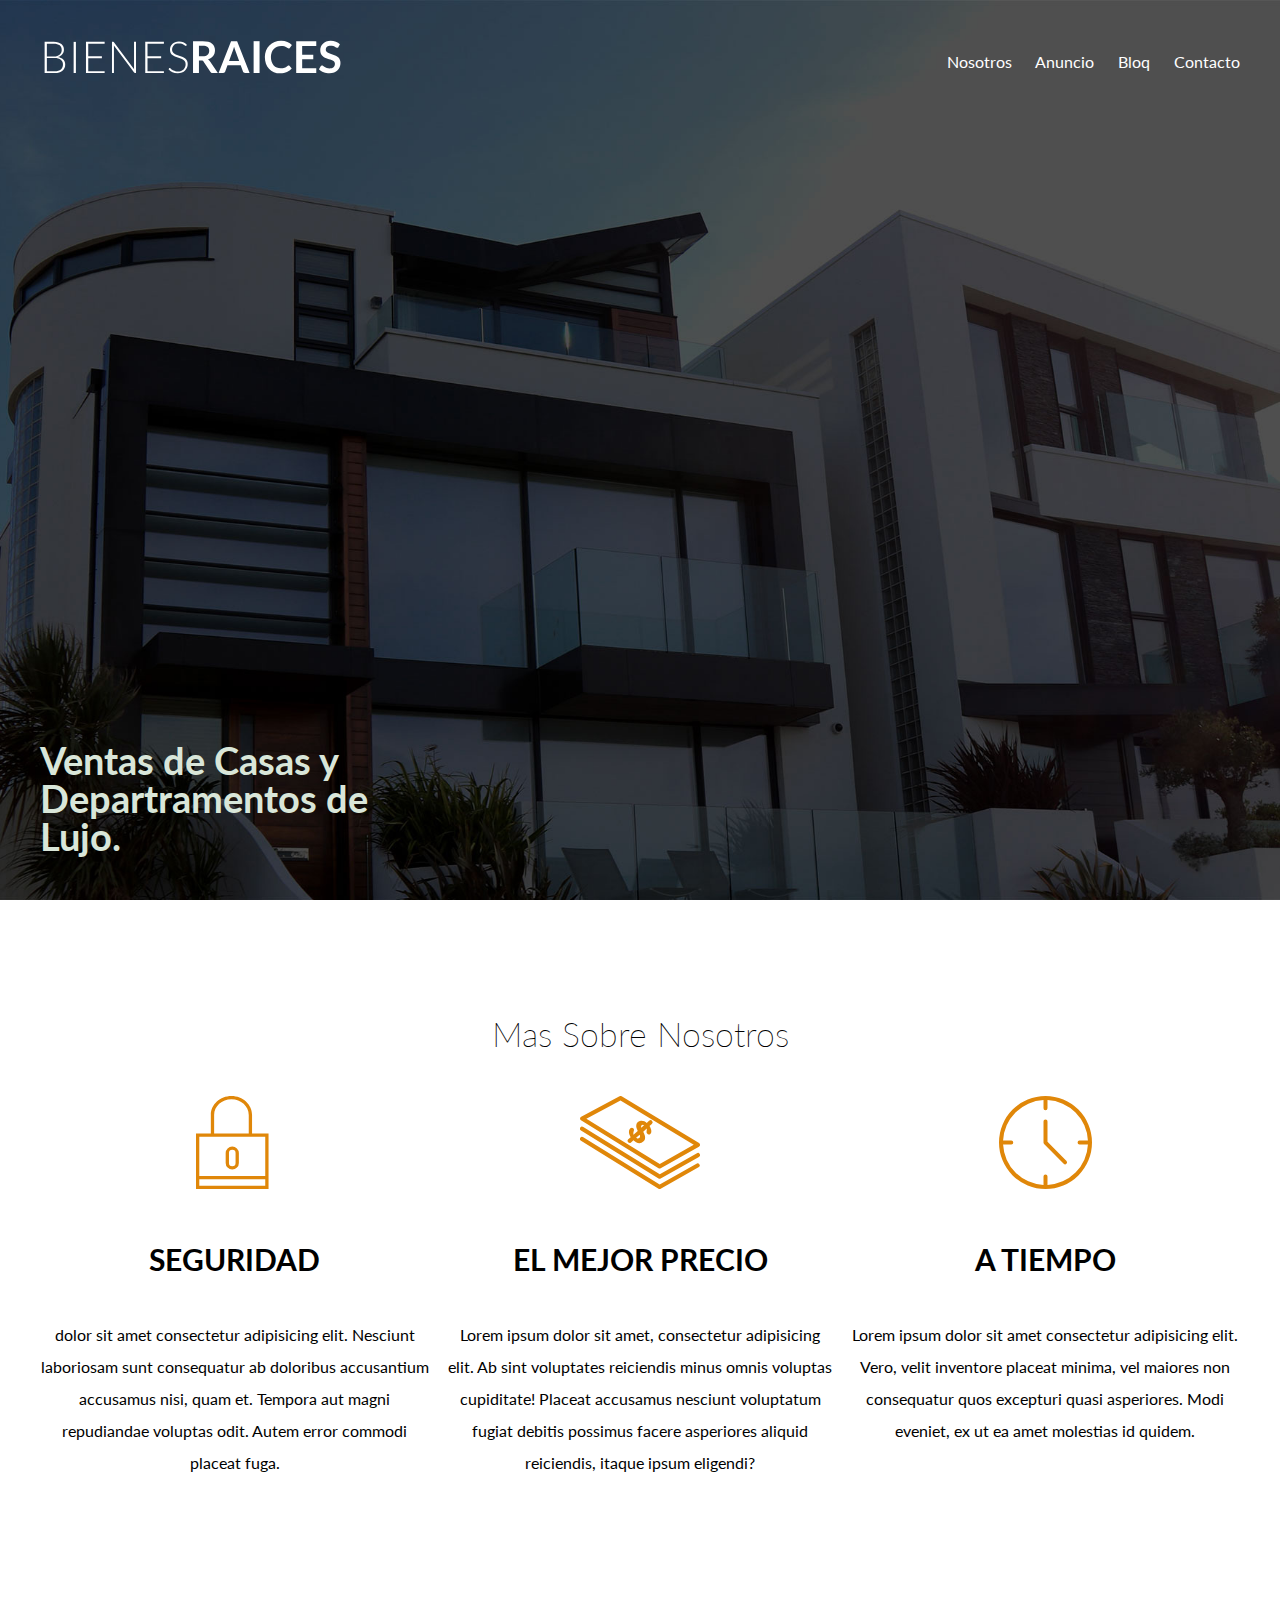
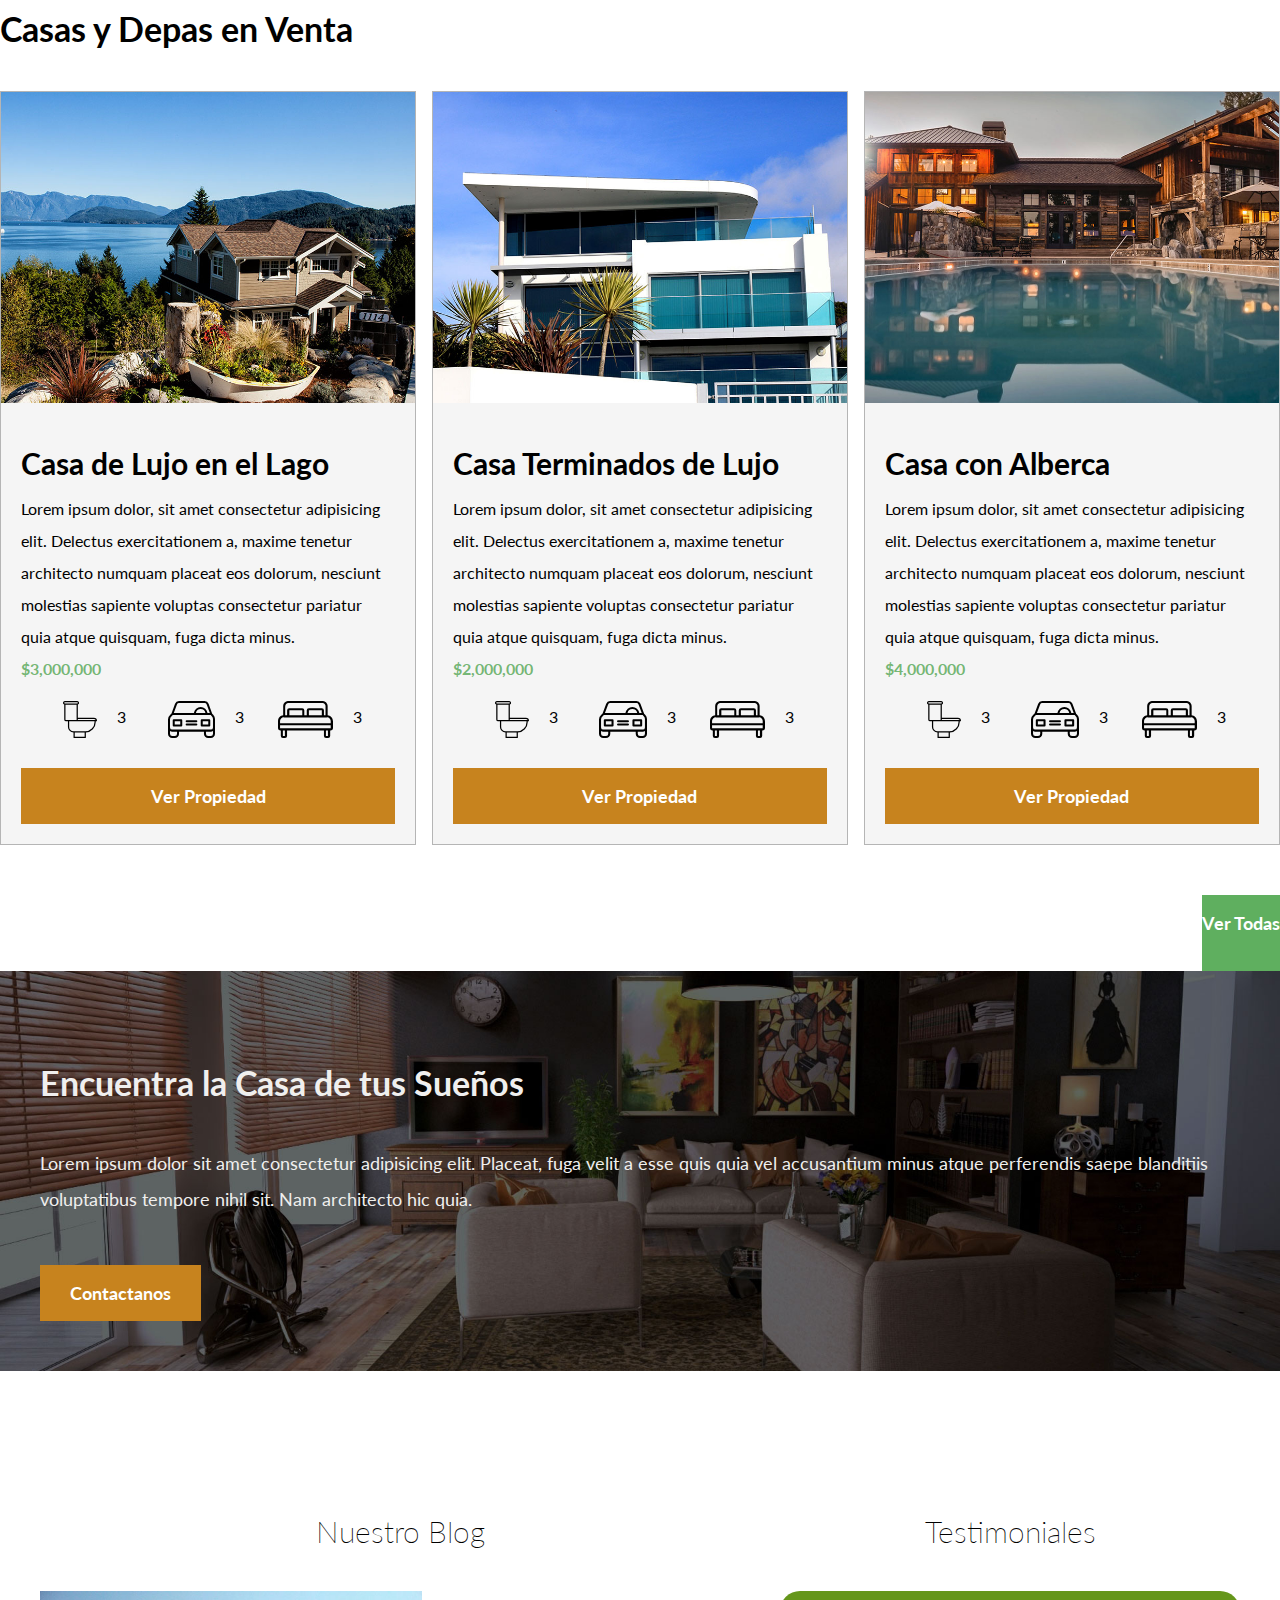
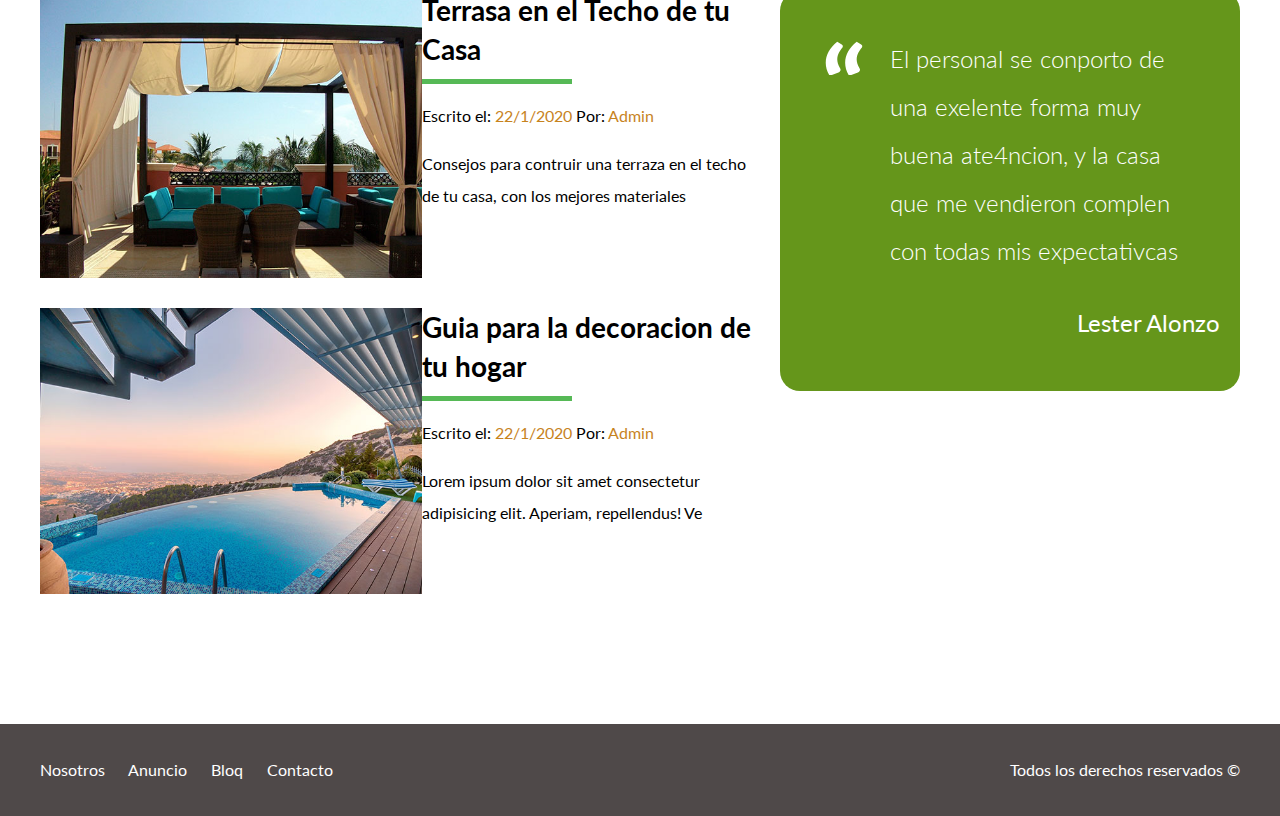
<file: index.html>
<!DOCTYPE html>
<html lang="en">
<head>
    <meta charset="UTF-8">
    <meta name="viewport" content="width=device-width, initial-scale=1.0">
    <meta http-equiv="X-UA-Compatible" content="ie=edge">
    <title>Bienes Raices</title>
    <link href="https://fonts.googleapis.com/css?family=Lato:300,400,700,900&display=swap" rel="stylesheet"> 
    <link rel="stylesheet" href="css/normalize.css">
    <link rel="stylesheet" href="css/style.css">
</head>
<body>
    <header class="site-header inicio" >
        <div class="contenedor contenido-header">
            <div class="barra">
                <a href="index.html">
                <img src="img/logo.svg" alt="Error logotipo"> </a>
                <nav class="navegacion">
                    <a target="_blank" href="nosotros.html">Nosotros</a>
                    <a href="anuncio.html">Anuncio</a>
                    <a href="bloq.html">Bloq</a>
                    <a href="contacto.html">Contacto</a>
                </nav>
         </div>
            
            <h1>Ventas de Casas y Departramentos de Lujo.</h1>
        </div> 
    </header>

    <section class="contenedor seccion">
     <h2 class="fw-300 centrar-texto ">Mas Sobre Nosotros</h2>

        <div class="iconos-nosotros">
            <div class="icono">
                <img src="img/icono1.svg" alt="ErrosIcon">
                <h3>Seguridad</h3>
                <p>dolor sit amet consectetur adipisicing elit. Nesciunt laboriosam sunt consequatur ab doloribus accusantium accusamus nisi, quam et. Tempora aut magni repudiandae voluptas odit. Autem error commodi placeat fuga.</p>
            </div>

            <div class="icono">
                <img src="img/icono2.svg"  alt="ErrosIcon">
                <h3>El Mejor Precio</h3>
                <p>Lorem ipsum dolor sit amet, consectetur adipisicing elit. Ab sint voluptates reiciendis minus omnis voluptas cupiditate! Placeat accusamus nesciunt voluptatum fugiat debitis possimus facere asperiores aliquid reiciendis, itaque ipsum eligendi?</p>
            </div>


            <div class="icono">
                <img src="img/icono3.svg" alt="ErrosIcon">
                <h3 class="encabezado">A Tiempo</h3>
                <p>Lorem ipsum dolor sit amet consectetur adipisicing elit. Vero, velit inventore placeat minima, vel maiores non consequatur quos excepturi quasi asperiores. Modi eveniet, ex ut ea amet molestias id quidem.</p>
            </div>
        </div>  
    </section>

    <main>
        <h2>Casas y Depas en Venta</h2>

         <div class="contenedor-anuncios2">
               <div class="anuncio">
                
                <img src="img/anuncio1.jpg" alt="X">
                <div class="contenido-anuncio">
                  <h3>Casa de Lujo en el Lago</h3>
                  <p>Lorem ipsum dolor, sit amet consectetur adipisicing elit. Delectus exercitationem a, maxime tenetur architecto
                    numquam placeat eos dolorum, nesciunt molestias sapiente voluptas consectetur pariatur quia atque quisquam, fuga
                    dicta minus.</p>
                  <p class="precio">$3,000,000</p>
                        <ul class="icono-caracte">
                            <li><img src="img/icono_wc.svg" alt="wc icon">
                            <p>3</p>
                            </li>

                            <li><img src="img/icono_estacionamiento.svg" alt="car icon">
                                <p>3</p>
                            </li>
                            <li><img src="img/icono_dormitorio.svg" alt="bed icom">
                             <p>3</p>
                            </li>


                        </ul>


                  <a href="anuncio.html" class="boton boton-amarillo d-block">Ver Propiedad</a>
                </div>
                </div>
            
               
                <div class="anuncio">
                    <img src="img/anuncio2.jpg" alt="X">
                    <div class="contenido-anuncio">
                        <h3>Casa Terminados de Lujo</h3>
                        <p>Lorem ipsum dolor, sit amet consectetur adipisicing elit. Delectus exercitationem a, maxime tenetur architecto
                            numquam placeat eos dolorum, nesciunt molestias sapiente voluptas consectetur pariatur quia atque quisquam, fuga
                            dicta minus.</p>
                    
                        <p class="precio">$2,000,000</p>
                        <ul class="icono-caracte">
                                <li><img src="img/icono_wc.svg" alt="wc icon">
                                <p>3</p>
                                </li>
    
                                <li><img src="img/icono_estacionamiento.svg" alt="car icon">
                                    <p>3</p>
                                </li>
                                <li><img src="img/icono_dormitorio.svg" alt="bed icom">
                                 <p>3</p>
                                </li>
    
    
                            </ul>
    

                        <a href="anuncio.html" class="boton boton-amarillo d-block">Ver Propiedad</a>
                    </div>
                  </div>
                
                <div class="anuncio">
                    <img src="img/anuncio3.jpg" alt="">
                    <div class="contenido-anuncio">
                        <h3>Casa con Alberca</h3>
                        <p>Lorem ipsum dolor, sit amet consectetur adipisicing elit. Delectus exercitationem a, maxime tenetur
                            architecto numquam placeat eos dolorum, nesciunt molestias sapiente voluptas consectetur pariatur quia atque
                            quisquam, fuga dicta minus.</p>
                
                        <p class="precio">$4,000,000</p>
                        <ul class="icono-caracte">
                                <li><img src="img/icono_wc.svg" alt="wc icon">
                                <p>3</p>
                                </li>
    
                                <li><img src="img/icono_estacionamiento.svg" alt="car icon">
                                    <p>3</p>
                                </li>
                                <li><img src="img/icono_dormitorio.svg" alt="bed icom">
                                 <p>3</p>
                                </li>
    
    
                            </ul>
    

                        <a href="anuncio.html" class="boton boton-amarillo d-block">Ver Propiedad</a>
                    </div>
                </div>
                
               
                
         </div> 

                <div class="ver-todas">        
                  <a href="anuncio.html" class="boton boton-verde ">Ver Todas</a>
                </div>   


    </main>


    <section class="imagen-contacto">
        <div class="contenedor contenido-contacto">
            <h2>Encuentra la Casa de tus Sueños</h2>
            <p>Lorem ipsum dolor sit amet consectetur adipisicing elit. Placeat, fuga velit a esse quis quia vel accusantium
                minus atque perferendis saepe blanditiis voluptatibus tempore nihil sit. Nam architecto hic quia.</p>
            <a href="contacto.html" class="boton boton-amarillo">Contactanos</a>
        </div>
        </section>


          <div class="seccion-inferior contenedor seccion">
            <section class="blog">
                <h3 class="centrar-texto fw-300">Nuestro Blog</h3>
                <article class="entrada-blog">
                    <div class="imagen">
                        <img src="img/blog1.jpg" alt="X">
                    </div>
                    <div class="texto-entrada">
                        <a href="entrada.html">
                            <h4>Terrasa en el Techo de tu Casa</h4>
                        </a>
                        <p>Escrito el: <span> 22/1/2020 </span> Por: <span> Admin</span></p>
                        <p>Consejos para contruir una terraza en el techo de tu casa, con los mejores materiales</p>
                    </div>
                </article>

                <article class="entrada-blog">
                    <div class="imagen">
                        <img src="img/blog2.jpg" alt="x">
                    </div>
                    <div class="texto-entrada">
                        <a href="entrada.html">
                            <h4>Guia para la decoracion de tu hogar</h4>
                        </a>
                        <p>Escrito el: <span> 22/1/2020 </span> Por: <span> Admin</span></p>
                        <p>Lorem ipsum dolor sit amet consectetur adipisicing elit. Aperiam, repellendus! Ve</p>
                    </div>
                </article>
            </section>


            <section class="testimonio">
            <h3 class="centrar-texto fw-300">Testimoniales</h3>
            <div class="testimonial">
                <blockquote>
                        El personal se conporto de una exelente forma muy buena ate4ncion, y la casa que me vendieron complen con todas mis expectativcas
                    </blockquote>
                    <p>Lester Alonzo</p>
                </div>
            </section>
        </div>

    <footer class="site-footer seccion">
        <div class="contenedor contenedor-footer">
            <nav class="navegacion">
                <a  href="nosotros.html">Nosotros</a>
                <a href="anuncio.html">Anuncio</a>
                <a href="bloq.html">Bloq</a>
                <a href="contacto.html">Contacto</a>
            </nav>
            <p class="copitt">Todos los derechos reservados &copy;   </p>
        </div>
    </footer>









</body>
</html>
</file>
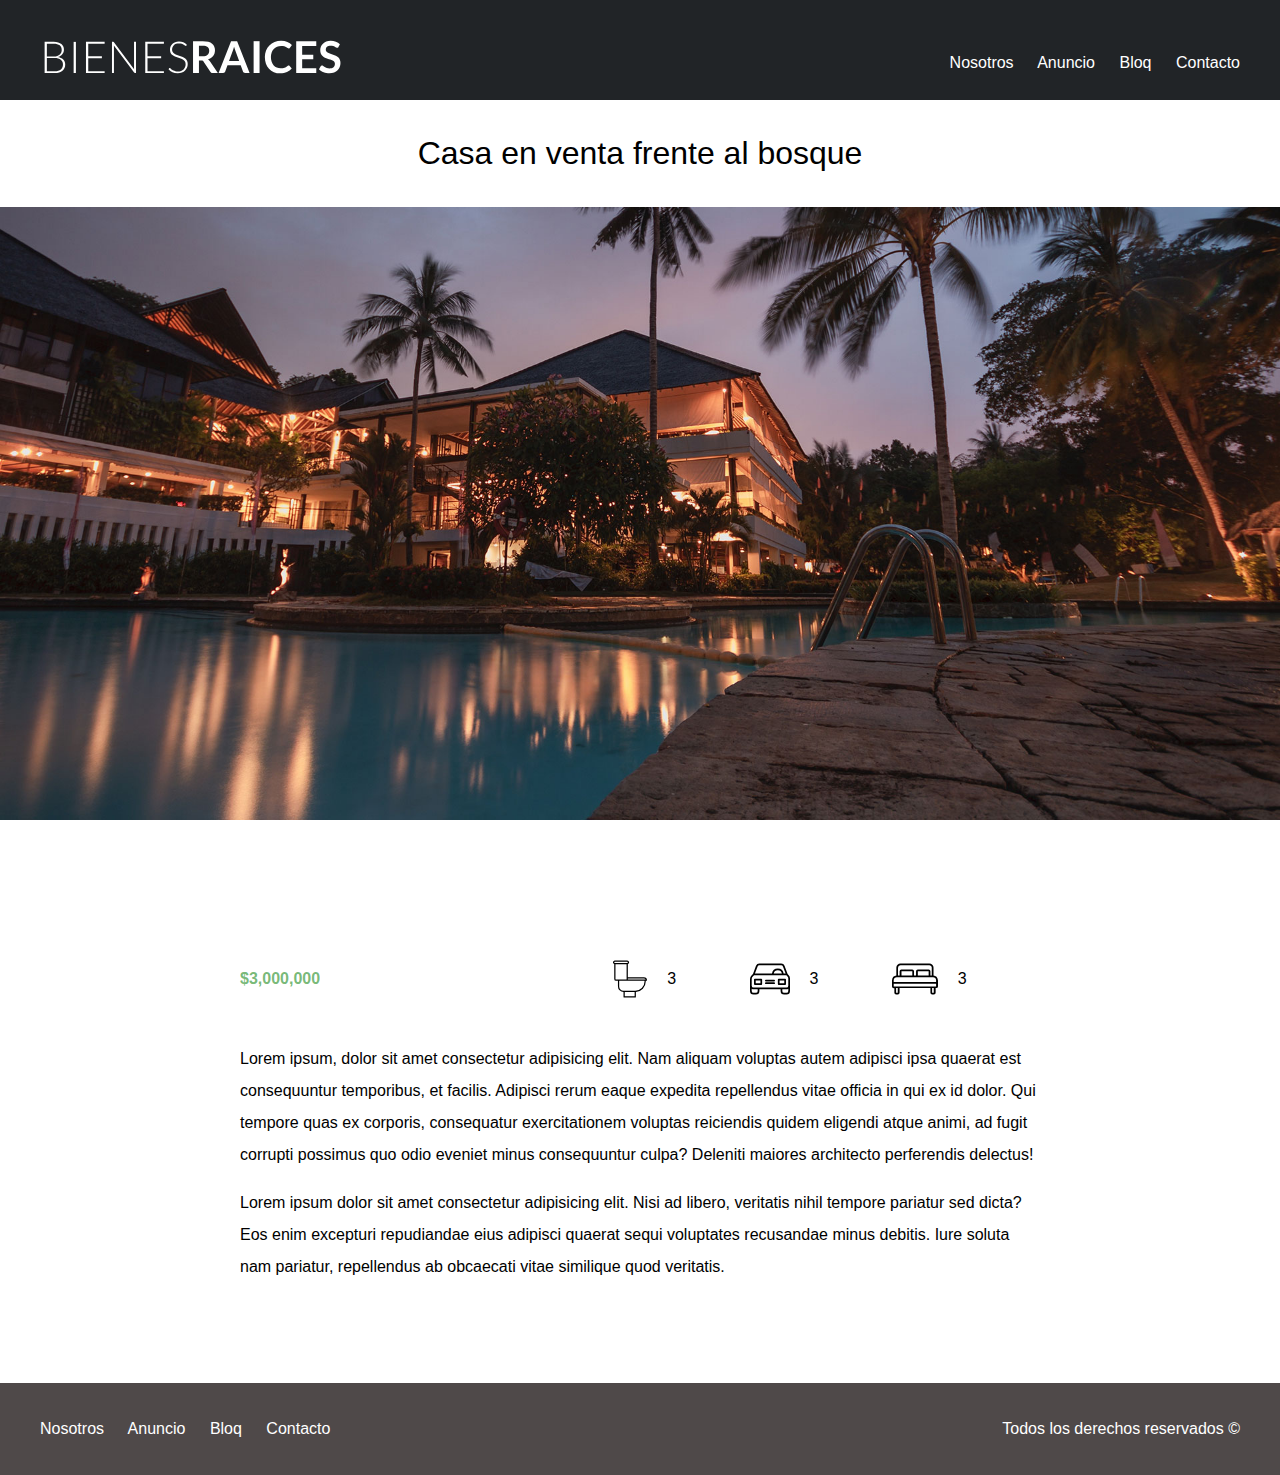
<file: anunci2.html>
<!DOCTYPE html>
<html lang="en">
<head>
    <meta charset="UTF-8">
    <meta name="viewport" content="width=device-width, initial-scale=1.0">
    <meta http-equiv="X-UA-Compatible" content="ie=edge">
    <title>Nosotros</title>
    <link rel="stylesheet" href="css/style.css">
    <link rel="stylesheet" href="css/normalize.css">
</head>
<body>

    
    <header class="site-header " >
            <div class="contenedor contenido-header">
                <div class="barra">
                    <a href="index.html">
                    <img src="img/logo.svg" alt="Error logotipo"> </a>
                    <nav class="navegacion">
                        <a target="_blank" href="nosotros.html">Nosotros</a>
                        <a href="anuncio.html">Anuncio</a>
                        <a href="bloq.html">Bloq</a>
                        <a href="contacto.html">Contacto</a>
                    </nav>
             </div>
                
            
            </div> 
        </header>
       <h1 class="fw-300 centrar-texto">Casa en venta frente al bosque</h1>
       <img src="img/destacada.jpg" alt="dd">
       <main class="contenedor seccion contenido-centrado">
        <div class="resumen-propiedad">
            <p class="precio">$3,000,000</p>
                <ul class="icono-caracte">
                    <li><img src="img/icono_wc.svg" alt="wc icon">
                        <p>3</p>
                    </li>

                    <li><img src="img/icono_estacionamiento.svg" alt="car icon">
                        <p>3</p>
                    </li>
                    <li><img src="img/icono_dormitorio.svg" alt="bed icom">
                        <p>3</p>
                    </li>


                </ul>

        </div>
        <p>Lorem ipsum, dolor sit amet consectetur adipisicing elit. Nam aliquam voluptas autem adipisci ipsa quaerat est consequuntur temporibus, et facilis. Adipisci rerum eaque expedita repellendus vitae officia in qui ex id dolor. Qui tempore quas ex corporis, consequatur exercitationem voluptas reiciendis quidem eligendi atque animi, ad fugit corrupti possimus quo odio eveniet minus consequuntur culpa? Deleniti maiores architecto perferendis delectus!
        </p>
        <p>
            Lorem ipsum dolor sit amet consectetur adipisicing elit. Nisi ad libero, veritatis nihil tempore pariatur sed dicta? Eos enim excepturi repudiandae eius adipisci quaerat sequi voluptates recusandae minus debitis. Iure soluta nam pariatur, repellendus ab obcaecati vitae similique quod veritatis.

        </p>

       </main>
        

        <footer class="site-footer seccion">
                <div class="contenedor contenedor-footer">
                    <nav class="navegacion">
                        <a  href="nosotros.html">Nosotros</a>
                        <a href="anuncio.html">Anuncio</a>
                        <a href="bloq.html">Bloq</a>
                        <a href="contacto.html">Contacto</a>
                    </nav>
                    <p class="copitt">Todos los derechos reservados &copy;   </p>
                </div>
            </footer>



</body>
</html>
</file>
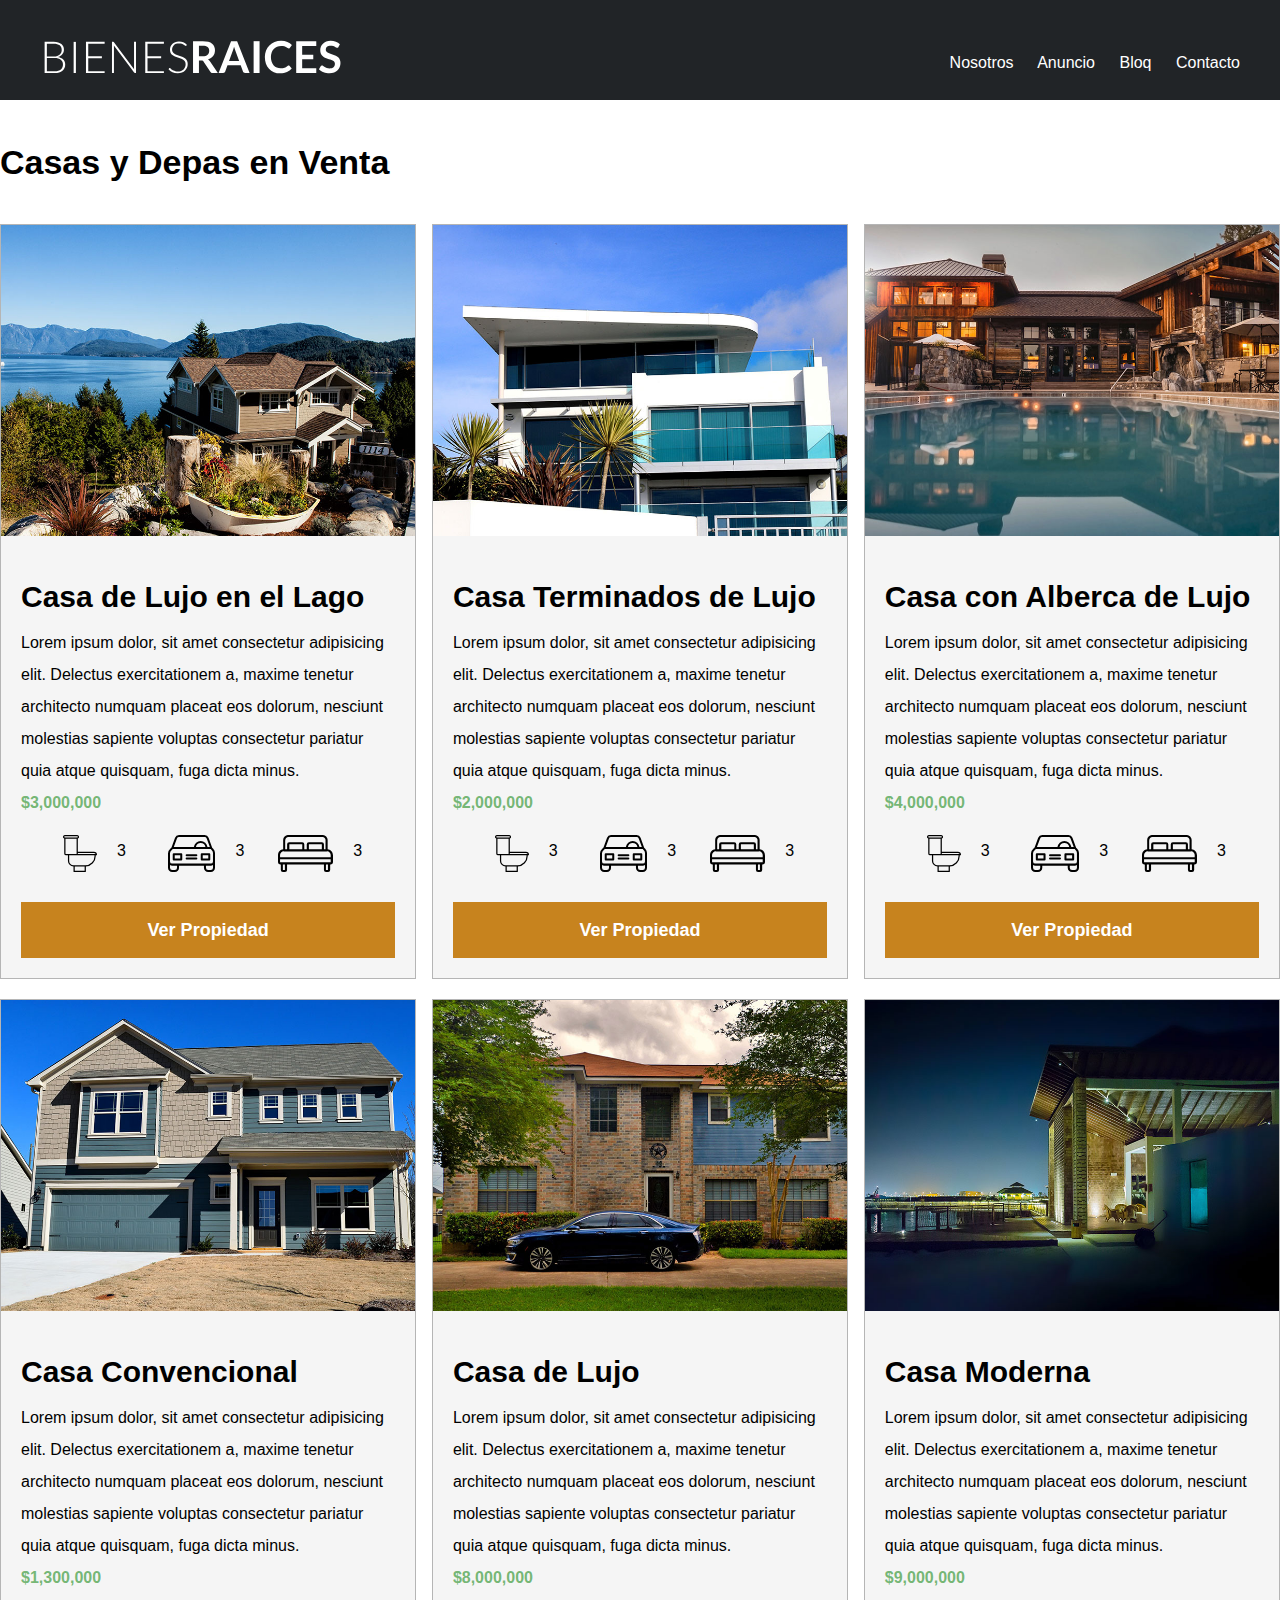
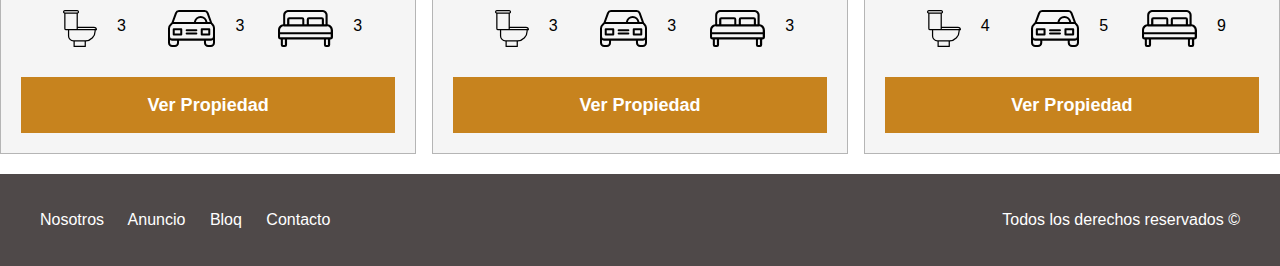
<file: anuncio.html>
<!DOCTYPE html>
<html lang="en">
<head>
    <meta charset="UTF-8">
    <meta name="viewport" content="width=device-width, initial-scale=1.0">
    <meta http-equiv="X-UA-Compatible" content="ie=edge">
    <title>Nosotros</title>
    <link rel="stylesheet" href="css/style.css">
    <link rel="stylesheet" href="css/normalize.css">
</head>
<body>

    
    <header class="site-header " >
            <div class="contenedor contenido-header">
                <div class="barra">
                    <a href="index.html">
                    <img src="img/logo.svg" alt="Error logotipo"> </a>
                    <nav class="navegacion">
                        <a target="_blank" href="nosotros.html">Nosotros</a>
                        <a href="anuncio.html">Anuncio</a>
                        <a href="bloq.html">Bloq</a>
                        <a href="contacto.html">Contacto</a>
                    </nav>
             </div>
                
            
            </div> 
        </header>
        <main>
            <h2>Casas y Depas en Venta</h2>
    
             <div class="contenedor-anuncios2">
                   <div class="anuncio">
                    
                    <img src="img/anuncio1.jpg" alt="X">
                    <div class="contenido-anuncio">
                      <h3>Casa de Lujo en el Lago</h3>
                      <p>Lorem ipsum dolor, sit amet consectetur adipisicing elit. Delectus exercitationem a, maxime tenetur architecto
                        numquam placeat eos dolorum, nesciunt molestias sapiente voluptas consectetur pariatur quia atque quisquam, fuga
                        dicta minus.</p>
                      <p class="precio">$3,000,000</p>
                            <ul class="icono-caracte">
                                <li><img src="img/icono_wc.svg" alt="wc icon">
                                <p>3</p>
                                </li>
    
                                <li><img src="img/icono_estacionamiento.svg" alt="car icon">
                                    <p>3</p>
                                </li>
                                <li><img src="img/icono_dormitorio.svg" alt="bed icom">
                                 <p>3</p>
                                </li>
    
    
                            </ul>
    
    
                      <a href="anunci2.html" class="boton boton-amarillo d-block">Ver Propiedad</a>
                    </div>
                    </div>
                
                   
                    <div class="anuncio">
                        <img src="img/anuncio2.jpg" alt="X">
                        <div class="contenido-anuncio">
                            <h3>Casa Terminados de Lujo</h3>
                            <p>Lorem ipsum dolor, sit amet consectetur adipisicing elit. Delectus exercitationem a, maxime tenetur architecto
                                numquam placeat eos dolorum, nesciunt molestias sapiente voluptas consectetur pariatur quia atque quisquam, fuga
                                dicta minus.</p>
                        
                            <p class="precio">$2,000,000</p>
                            <ul class="icono-caracte">
                                    <li><img src="img/icono_wc.svg" alt="wc icon">
                                    <p>3</p>
                                    </li>
        
                                    <li><img src="img/icono_estacionamiento.svg" alt="car icon">
                                        <p>3</p>
                                    </li>
                                    <li><img src="img/icono_dormitorio.svg" alt="bed icom">
                                     <p>3</p>
                                    </li>
        
        
                                </ul>
        
    
                            <a href="anunci2.html" class="boton boton-amarillo d-block">Ver Propiedad</a>
                        </div>
                      </div>
                    
                    <div class="anuncio">
                        <img src="img/anuncio3.jpg" alt="">
                        <div class="contenido-anuncio">
                            <h3>Casa con Alberca de Lujo</h3>
                            <p>Lorem ipsum dolor, sit amet consectetur adipisicing elit. Delectus exercitationem a, maxime tenetur
                                architecto numquam placeat eos dolorum, nesciunt molestias sapiente voluptas consectetur pariatur quia atque
                                quisquam, fuga dicta minus.</p>
                    
                            <p class="precio">$4,000,000</p>
                            <ul class="icono-caracte">
                                    <li><img src="img/icono_wc.svg" alt="wc icon">
                                    <p>3</p>
                                    </li>
        
                                    <li><img src="img/icono_estacionamiento.svg" alt="car icon">
                                        <p>3</p>
                                    </li>
                                    <li><img src="img/icono_dormitorio.svg" alt="bed icom">
                                     <p>3</p>
                                    </li>
        
        
                                </ul>
        
    
                            <a href="anunci2.html" class="boton boton-amarillo d-block">Ver Propiedad</a>
                        </div>
                    </div>

                    <div class="anuncio">
                        <img src="img/anuncio4.jpg" alt="">
                        <div class="contenido-anuncio">
                            <h3>Casa Convencional</h3>
                            <p>Lorem ipsum dolor, sit amet consectetur adipisicing elit. Delectus exercitationem a, maxime tenetur
                                architecto numquam placeat eos dolorum, nesciunt molestias sapiente voluptas consectetur pariatur quia atque
                                quisquam, fuga dicta minus.</p>
                    
                            <p class="precio">$1,300,000</p>
                            <ul class="icono-caracte">
                                    <li><img src="img/icono_wc.svg" alt="wc icon">
                                    <p>3</p>
                                    </li>
        
                                    <li><img src="img/icono_estacionamiento.svg" alt="car icon">
                                        <p>3</p>
                                    </li>
                                    <li><img src="img/icono_dormitorio.svg" alt="bed icom">
                                     <p>3</p>
                                    </li>
        
        
                                </ul>
        
    
                            <a href="anunci2.html" class="boton boton-amarillo d-block">Ver Propiedad</a>
                        </div>
                    </div>
                    <!--Nuevos-->
                    <div class="anuncio">
                        <img src="img/anuncio5.jpg" alt="">
                        <div class="contenido-anuncio">
                            <h3>Casa de Lujo</h3>
                            <p>Lorem ipsum dolor, sit amet consectetur adipisicing elit. Delectus exercitationem a, maxime tenetur
                                architecto numquam placeat eos dolorum, nesciunt molestias sapiente voluptas consectetur pariatur quia atque
                                quisquam, fuga dicta minus.</p>
                    
                            <p class="precio">$8,000,000</p>
                            <ul class="icono-caracte">
                                    <li><img src="img/icono_wc.svg" alt="wc icon">
                                    <p>3</p>
                                    </li>
        
                                    <li><img src="img/icono_estacionamiento.svg" alt="car icon">
                                        <p>3</p>
                                    </li>
                                    <li><img src="img/icono_dormitorio.svg" alt="bed icom">
                                     <p>3</p>
                                    </li>
        
        
                                </ul>
        
    
                            <a href="anunci2.html" class="boton boton-amarillo d-block">Ver Propiedad</a>
                        </div>
                    </div>
                    <div class="anuncio">
                        <img src="img/anuncio6.jpg" alt="">
                        <div class="contenido-anuncio">
                            <h3>Casa Moderna</h3>
                            <p>Lorem ipsum dolor, sit amet consectetur adipisicing elit. Delectus exercitationem a, maxime tenetur
                                architecto numquam placeat eos dolorum, nesciunt molestias sapiente voluptas consectetur pariatur quia atque
                                quisquam, fuga dicta minus.</p>
                    
                            <p class="precio">$9,000,000</p>
                            <ul class="icono-caracte">
                                    <li><img src="img/icono_wc.svg" alt="wc icon">
                                    <p>4</p>
                                    </li>
        
                                    <li><img src="img/icono_estacionamiento.svg" alt="car icon">
                                        <p>5</p>
                                    </li>
                                    <li><img src="img/icono_dormitorio.svg" alt="bed icom">
                                     <p>9</p>
                                    </li>
        
        
                                </ul>
        
    
                            <a href="anunci2.html" class="boton boton-amarillo d-block">Ver Propiedad</a>
                        </div>
                    </div>
                   
                    
                   
                    
             </div> 
    
                     
    
    
        </main>
    

        <footer class="site-footer seccion">
                <div class="contenedor contenedor-footer">
                    <nav class="navegacion">
                        <a  href="nosotros.html">Nosotros</a>
                        <a href="anuncio.html">Anuncio</a>
                        <a href="bloq.html">Bloq</a>
                        <a href="contacto.html">Contacto</a>
                    </nav>
                    <p class="copitt">Todos los derechos reservados &copy;   </p>
                </div>
            </footer>



</body>
</html>
</file>
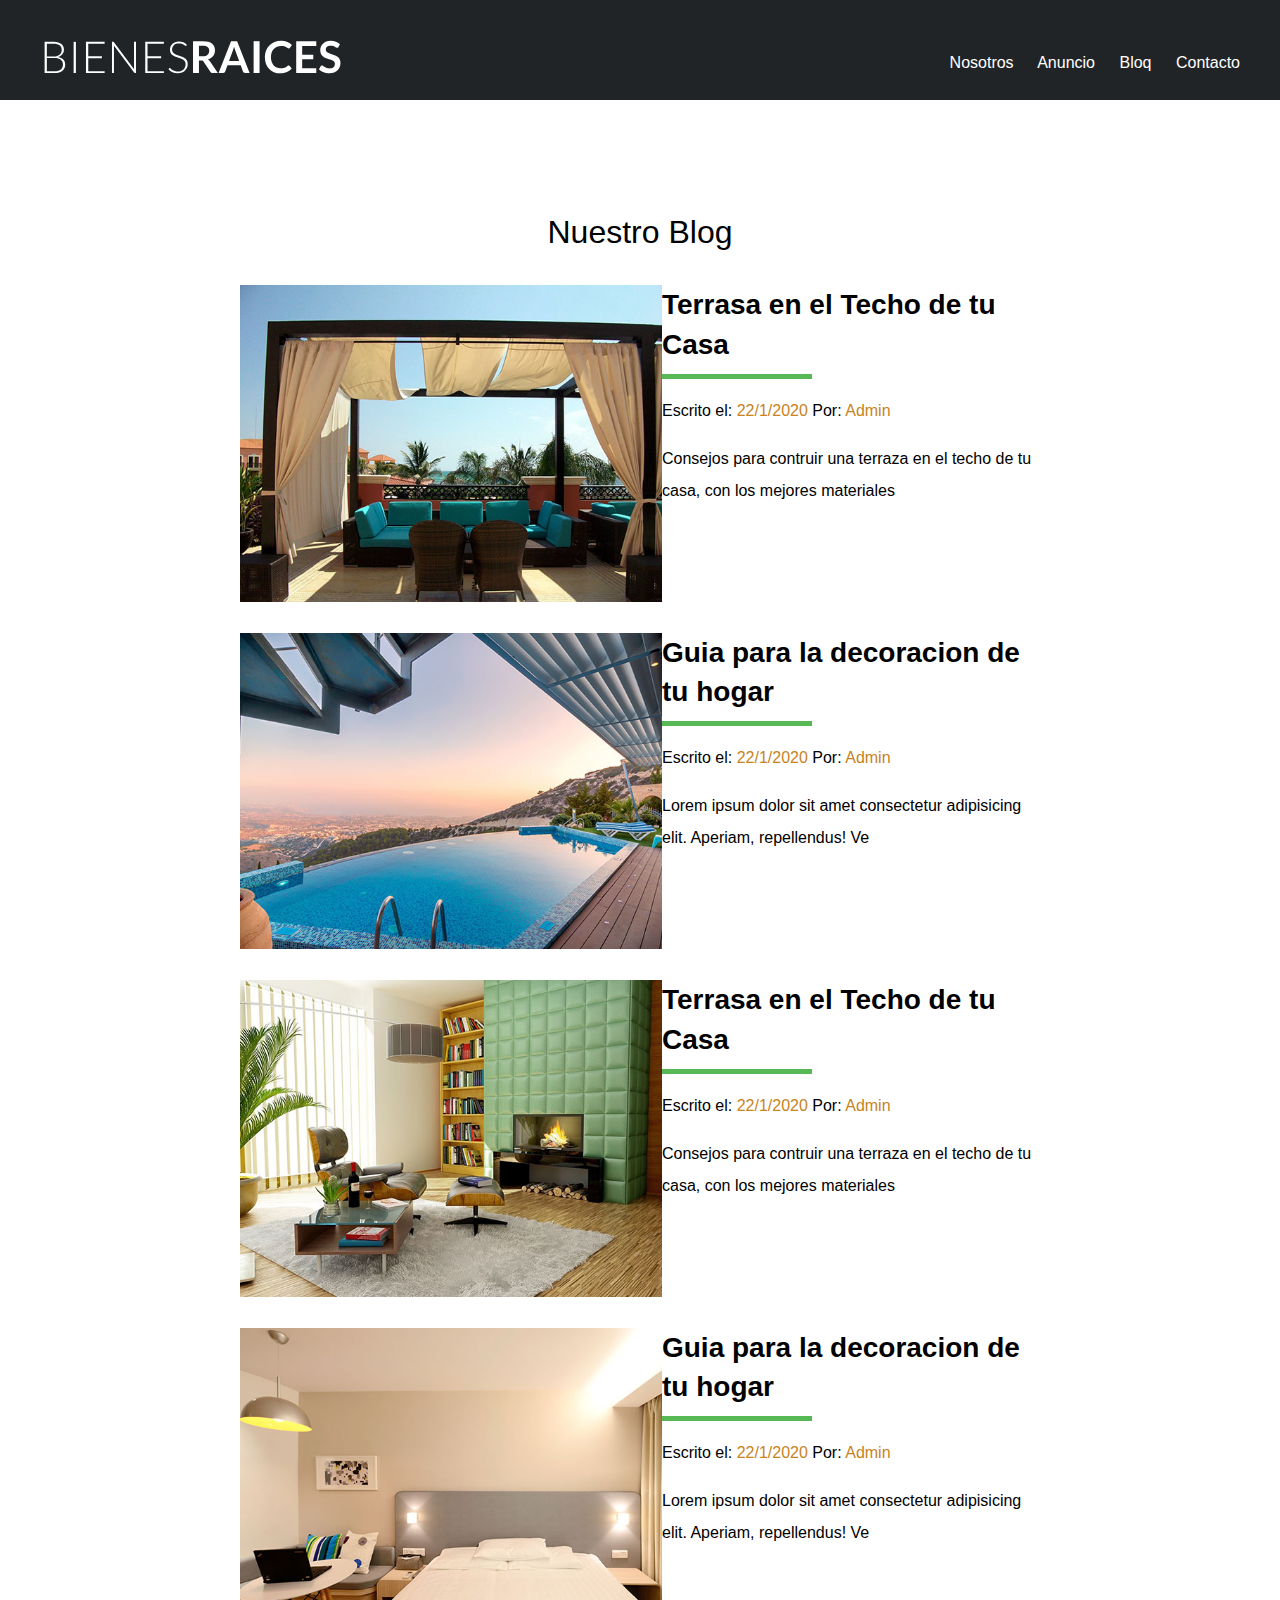
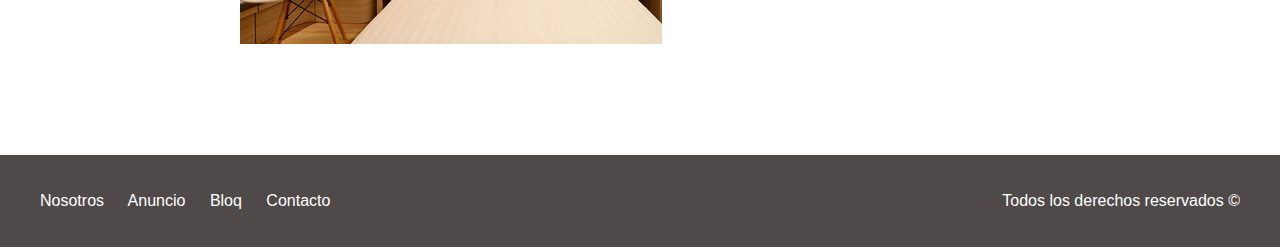
<file: bloq.html>
<!DOCTYPE html>
<html lang="en">
<head>
    <meta charset="UTF-8">
    <meta name="viewport" content="width=device-width, initial-scale=1.0">
    <meta http-equiv="X-UA-Compatible" content="ie=edge">
    <title>Nosotros</title>
    <link rel="stylesheet" href="css/style.css">
    <link rel="stylesheet" href="css/normalize.css">
</head>
<body>

    
    <header class="site-header " >
            <div class="contenedor contenido-header">
                <div class="barra">
                    <a href="index.html">
                    <img src="img/logo.svg" alt="Error logotipo"> </a>
                    <nav class="navegacion">
                        <a target="_blank" href="nosotros.html">Nosotros</a>
                        <a href="anuncio.html">Anuncio</a>
                        <a href="bloq.html">Bloq</a>
                        <a href="contacto.html">Contacto</a>
                    </nav>
             </div>
                
            
            </div> 
        </header>
      
       
       <main class="contenedor seccion contenido-centrado">

          <h1 class="fw-300 centrar-texto">Nuestro Blog</h1>
         
          <article class="entrada-blog">
                <div class="imagen">
                    <img src="img/blog1.jpg" alt="X">
                </div>
                <div class="texto-entrada">
                    <a href="entrada.html">
                        <h4>Terrasa en el Techo de tu Casa</h4>
                    </a>
                    <p>Escrito el: <span> 22/1/2020 </span> Por: <span> Admin</span></p>
                    <p>Consejos para contruir una terraza en el techo de tu casa, con los mejores materiales</p>
                </div>
            </article>

            <article class="entrada-blog">
                <div class="imagen">
                    <img src="img/blog2.jpg" alt="x">
                </div>
                <div class="texto-entrada">
                    <a href="entrada.html">
                        <h4>Guia para la decoracion de tu hogar</h4>
                    </a>
                    <p>Escrito el: <span> 22/1/2020 </span> Por: <span> Admin</span></p>
                    <p>Lorem ipsum dolor sit amet consectetur adipisicing elit. Aperiam, repellendus! Ve</p>
                </div>
            </article>

            <article class="entrada-blog">
                    <div class="imagen">
                        <img src="img/blog3.jpg" alt="X">
                    </div>
                    <div class="texto-entrada">
                        <a href="entrada.html">
                            <h4>Terrasa en el Techo de tu Casa</h4>
                        </a>
                        <p>Escrito el: <span> 22/1/2020 </span> Por: <span> Admin</span></p>
                        <p>Consejos para contruir una terraza en el techo de tu casa, con los mejores materiales</p>
                    </div>
                </article>

                <article class="entrada-blog">
                    <div class="imagen">
                        <img src="img/blog4.jpg" alt="x">
                    </div>
                    <div class="texto-entrada">
                        <a href="entrada.html">
                            <h4>Guia para la decoracion de tu hogar</h4>
                        </a>
                        <p>Escrito el: <span> 22/1/2020 </span> Por: <span> Admin</span></p>
                        <p>Lorem ipsum dolor sit amet consectetur adipisicing elit. Aperiam, repellendus! Ve</p>
                    </div>
                </article>

       </main>
        

        <footer class="site-footer seccion">
                <div class="contenedor contenedor-footer">
                    <nav class="navegacion">
                        <a  href="nosotros.html">Nosotros</a>
                        <a href="anuncio.html">Anuncio</a>
                        <a href="bloq.html">Bloq</a>
                        <a href="contacto.html">Contacto</a>
                    </nav>
                    <p class="copitt">Todos los derechos reservados &copy;   </p>
                </div>
            </footer>



</body>
</html>
</file>
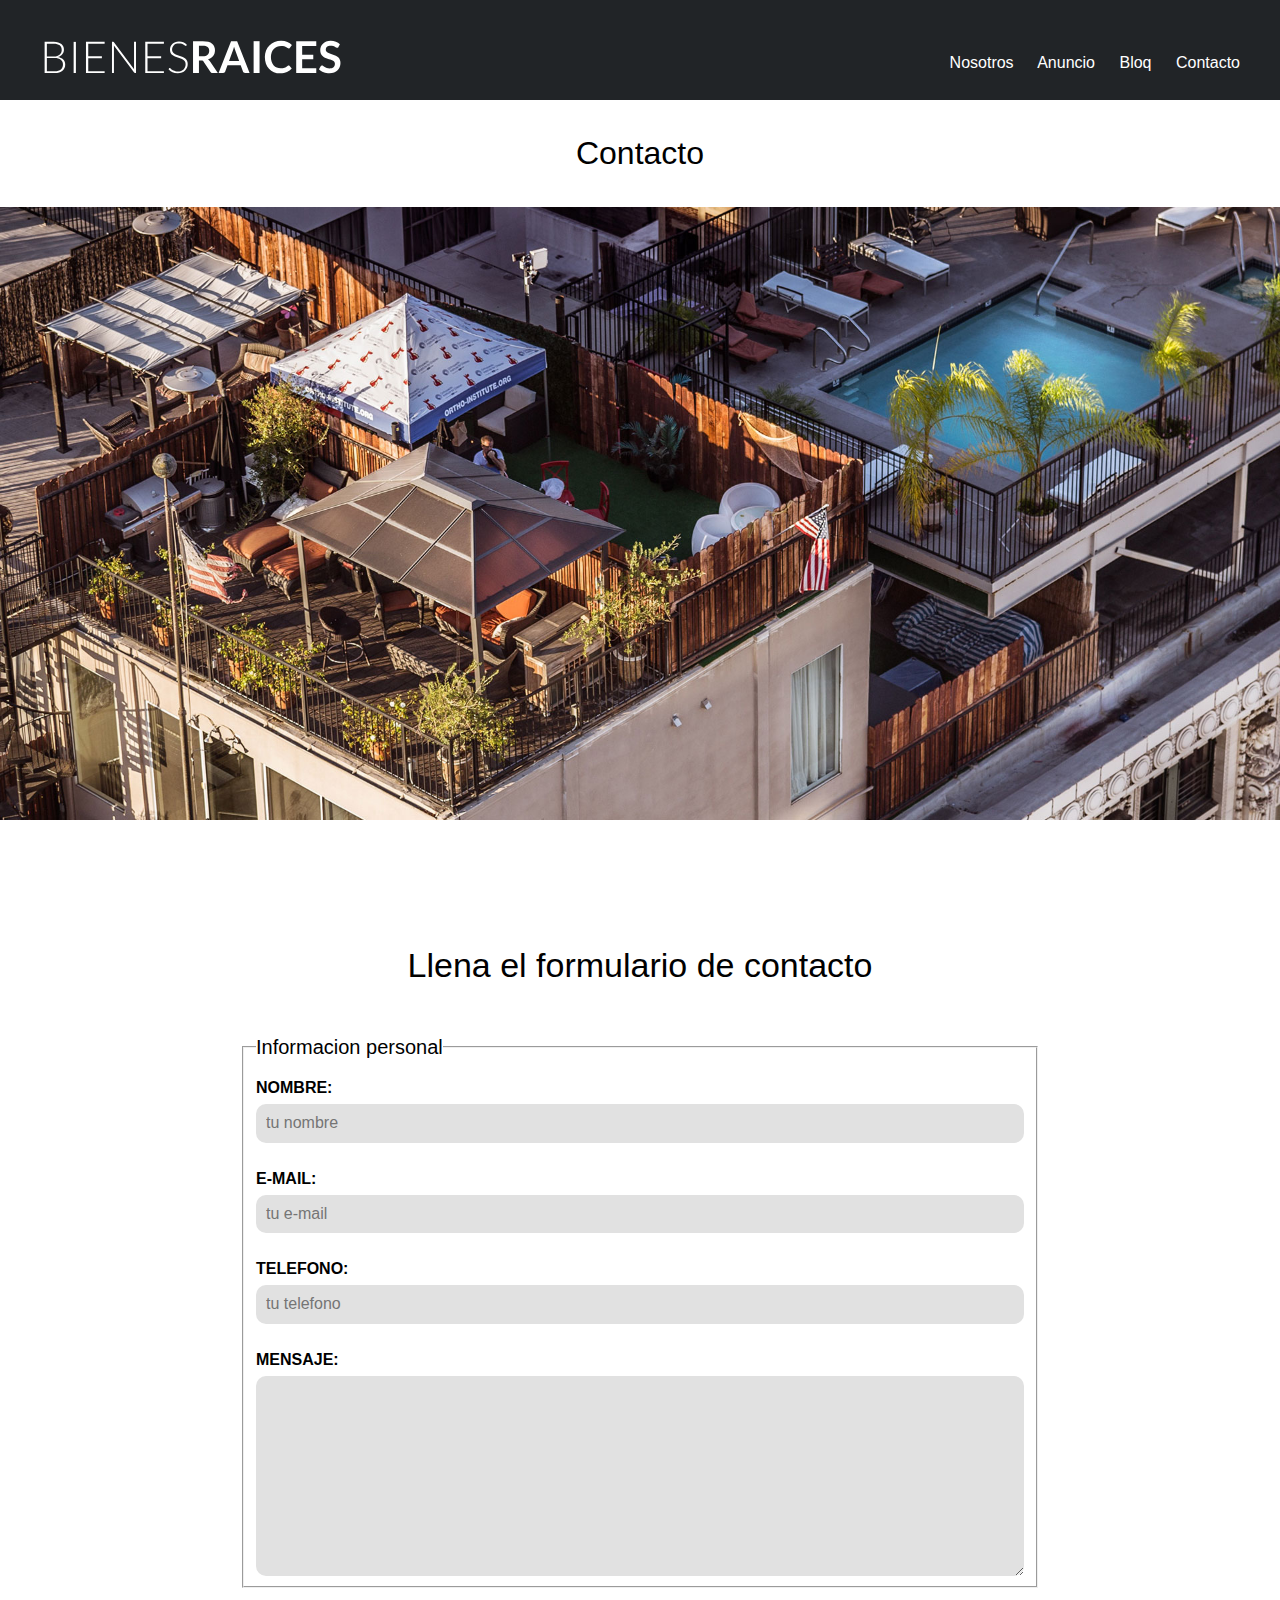
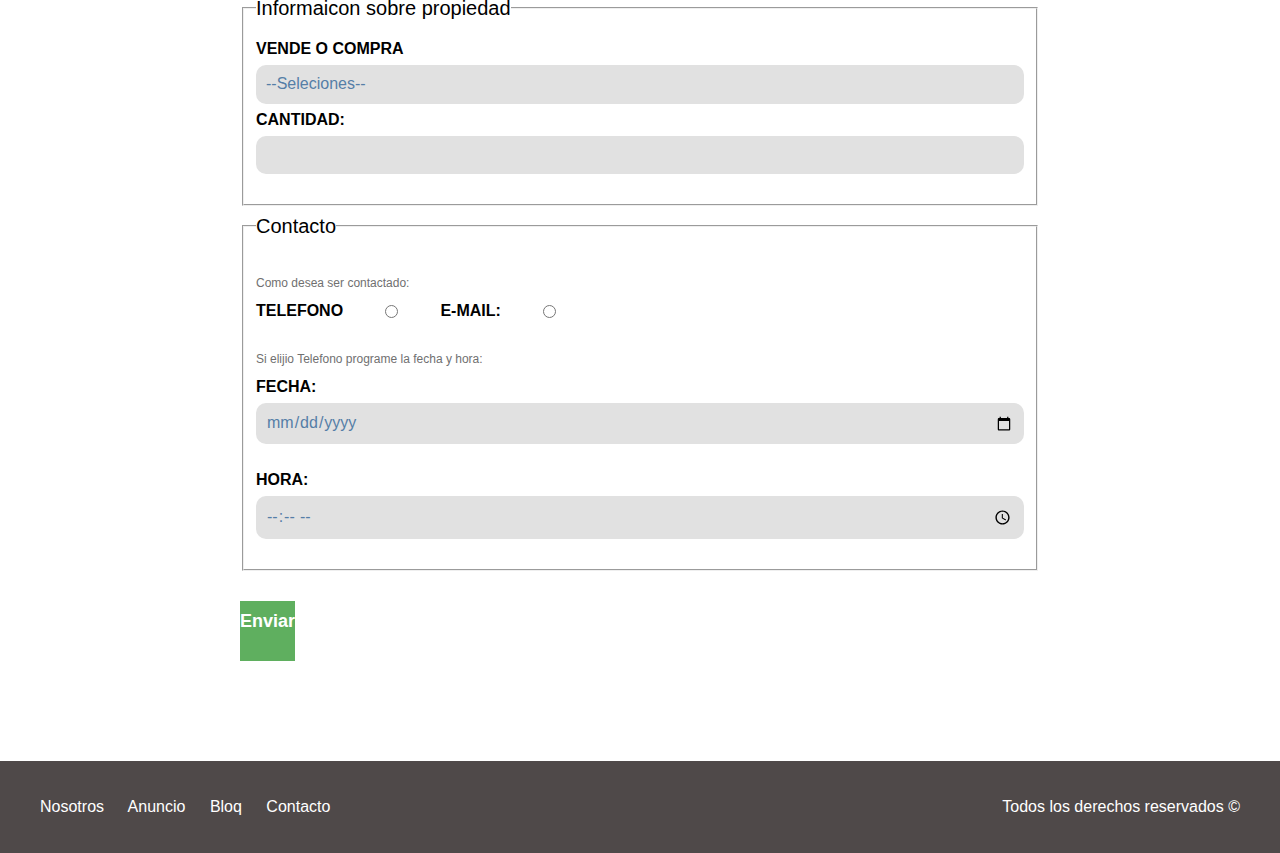
<file: contacto.html>
<!DOCTYPE html>
<html lang="en">
<head>
    <meta charset="UTF-8">
    <meta name="viewport" content="width=device-width, initial-scale=1.0">
    <meta http-equiv="X-UA-Compatible" content="ie=edge">
    <title>Nosotros</title>
    <link rel="stylesheet" href="css/style.css">
    <link rel="stylesheet" href="css/normalize.css">
</head>
<body>

    
    <header class="site-header " >
            <div class="contenedor contenido-header">
                <div class="barra">
                    <a href="index.html">
                    <img src="img/logo.svg" alt="Error logotipo"> </a>
                    <nav class="navegacion">
                        <a target="_blank" href="nosotros.html">Nosotros</a>
                        <a href="anuncio.html">Anuncio</a>
                        <a href="bloq.html">Bloq</a>
                        <a href="contacto.html">Contacto</a>
                    </nav>
             </div>
                
            
            </div> 
        </header>
      <h1 class="fw-300 centrar-texto">  Contacto       </h1>
      <img src="img/destacada3.jpg" alt="....">
      <main class="contenedor seccion contenido-centrado">
          <h2 class="fw-300 centrar-texto">Llena el formulario de contacto</h2>
          <form class="contacto" action="">
              <fieldset>
                  <legend>Informacion personal</legend>
                <label for="nombre" >Nombre:</label>
                <input type="text" id="nombre" placeholder="tu nombre" >
                <label for="email">E-mail:</label>
                <input type="email" id="email" placeholder="tu e-mail" required>
                
                <label for="telefono">Telefono:</label>
                <input type="tel" id="telefono" placeholder="tu telefono" required>
                <label for="mensaje">Mensaje:</label>
                <textarea  id="mensaje" ></textarea> <!--el tamaño se defino con css-->
            </fieldset>
            <fieldset>
                <legend>Informaicon sobre propiedad</legend>
                <label for="opciones">Vende o compra</label>
                <select  id="opciones">
                    <option value="" disabled selected> --Seleciones--</option><!--selected forsa a una opcion para se seleciones por default--->
                    <option value="">Compra</option>
                    <option value="">Vende</option>



                </select>
                <label for="cantidad">Cantidad:</label>
                <input type="number" min="0" max="10">


            </fieldset>
            <fieldset>
                <legend>Contacto</legend>
                <p>Como desea ser contactado:</p>
                <div class="forma-contacto">
                    <label for="telfono">Telefono</label>
                    <input type="radio" name="contacto" value="telefono" id="telfono"><!--Para radio y cualquier selecion unica se utiliza name para que sepan que hacen lo mismo-->
                    
                    <label for="correo">E-mail:</label>
                    <input type="radio" name="contacto" value="correo" id="correo">
                </div>

                <p>Si elijio Telefono programe la fecha y hora:</p>
                <label for="fecha">Fecha:</label>
                <input type="date" id="fecha">

                <label for="hora">Hora:</label>
                <input type="time" id="hora" min="09:00" max="18:00">



            </fieldset>


            <input type="submit" value="Enviar" class="boton boton-verde">


          </form>
      </main>
        

        <footer class="site-footer seccion">
                <div class="contenedor contenedor-footer">
                    <nav class="navegacion">
                        <a  href="nosotros.html">Nosotros</a>
                        <a href="anuncio.html">Anuncio</a>
                        <a href="bloq.html">Bloq</a>
                        <a href="contacto.html">Contacto</a>
                    </nav>
                    <p class="copitt">Todos los derechos reservados &copy;   </p>
                </div>
            </footer>



</body>
</html>
</file>
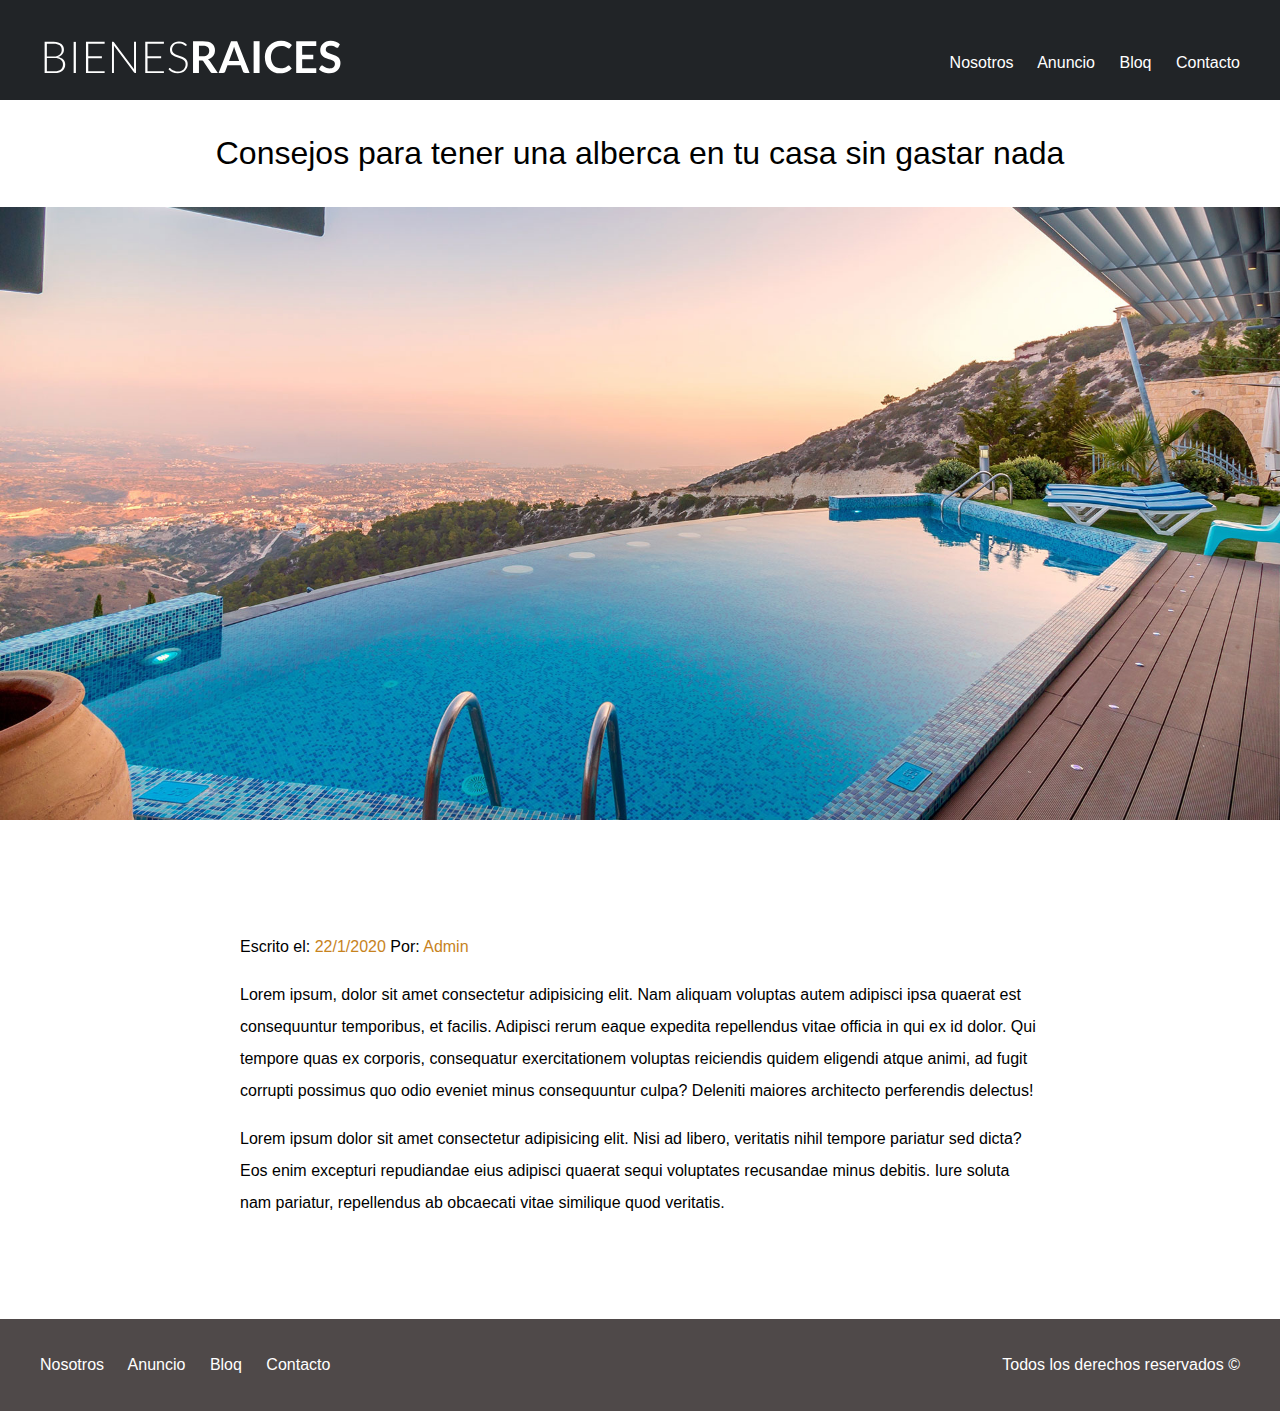
<file: entrada.html>
<!DOCTYPE html>
<html lang="en">
<head>
    <meta charset="UTF-8">
    <meta name="viewport" content="width=device-width, initial-scale=1.0">
    <meta http-equiv="X-UA-Compatible" content="ie=edge">
    <title>Nosotros</title>
    <link rel="stylesheet" href="css/style.css">
    <link rel="stylesheet" href="css/normalize.css">
</head>
<body>

    
    <header class="site-header " >
            <div class="contenedor contenido-header">
                <div class="barra">
                    <a href="index.html">
                    <img src="img/logo.svg" alt="Error logotipo"> </a>
                    <nav class="navegacion">
                        <a target="_blank" href="nosotros.html">Nosotros</a>
                        <a href="anuncio.html">Anuncio</a>
                        <a href="bloq.html">Bloq</a>
                        <a href="contacto.html">Contacto</a>
                    </nav>
             </div>
                
            
            </div> 
        </header>
       <h1 class="fw-300 centrar-texto ">Consejos para tener una alberca en tu casa sin gastar nada</h1>
       <img src="img/destacada2.jpg" alt="dd">
       <main class="contenedor seccion contenido-centrado texto-entrada">
            <p>Escrito el: <span> 22/1/2020 </span> Por: <span> Admin</span></p>
        <p>Lorem ipsum, dolor sit amet consectetur adipisicing elit. Nam aliquam voluptas autem adipisci ipsa quaerat est consequuntur temporibus, et facilis. Adipisci rerum eaque expedita repellendus vitae officia in qui ex id dolor. Qui tempore quas ex corporis, consequatur exercitationem voluptas reiciendis quidem eligendi atque animi, ad fugit corrupti possimus quo odio eveniet minus consequuntur culpa? Deleniti maiores architecto perferendis delectus!
        </p>
        <p>
            Lorem ipsum dolor sit amet consectetur adipisicing elit. Nisi ad libero, veritatis nihil tempore pariatur sed dicta? Eos enim excepturi repudiandae eius adipisci quaerat sequi voluptates recusandae minus debitis. Iure soluta nam pariatur, repellendus ab obcaecati vitae similique quod veritatis.

        </p>

       </main>
        

        <footer class="site-footer seccion">
                <div class="contenedor contenedor-footer">
                    <nav class="navegacion">
                        <a  href="nosotros.html">Nosotros</a>
                        <a href="anuncio.html">Anuncio</a>
                        <a href="bloq.html">Bloq</a>
                        <a href="contacto.html">Contacto</a>
                    </nav>
                    <p class="copitt">Todos los derechos reservados &copy;   </p>
                </div>
            </footer>



</body>
</html>
</file>
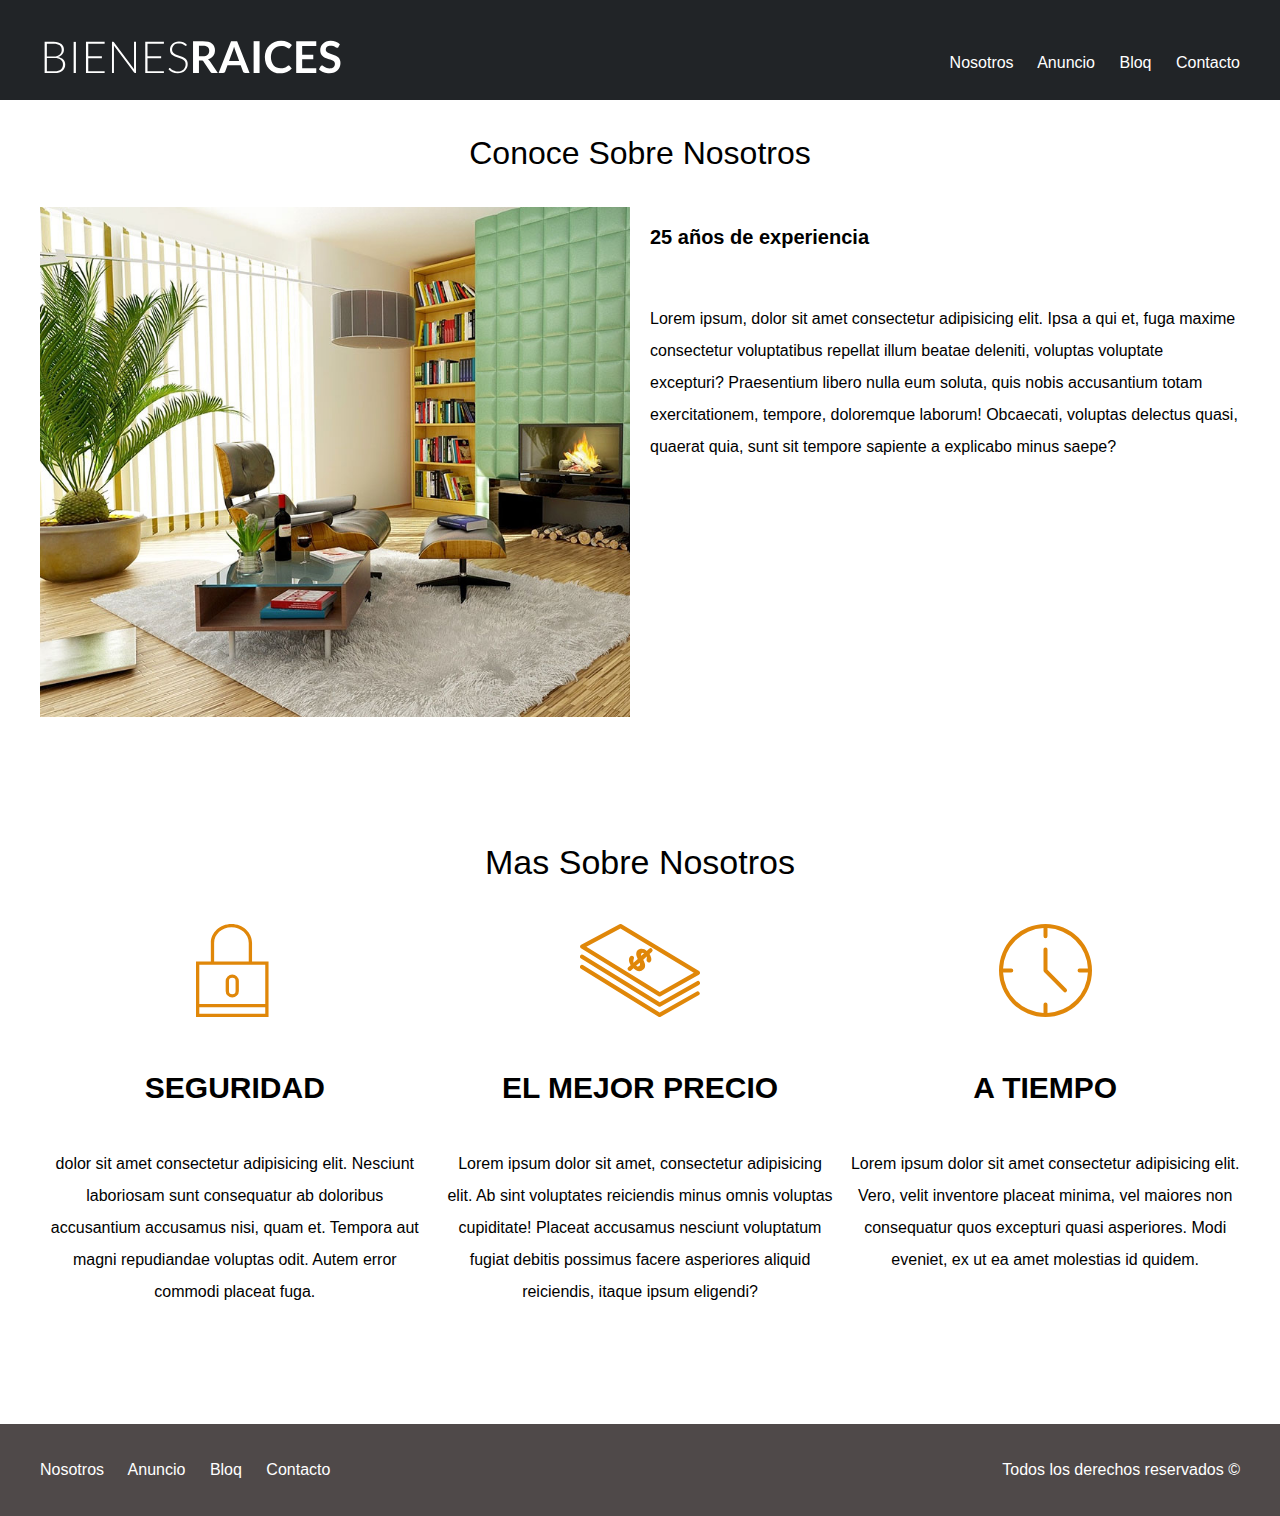
<file: nosotros.html>
<!DOCTYPE html>
<html lang="en">
<head>
    <meta charset="UTF-8">
    <meta name="viewport" content="width=device-width, initial-scale=1.0">
    <meta http-equiv="X-UA-Compatible" content="ie=edge">
    <title>Nosotros</title>
    <link rel="stylesheet" href="css/style.css">
    <link rel="stylesheet" href="css/normalize.css">
</head>
<body>

    
    <header class="site-header " >
            <div class="contenedor contenido-header">
                <div class="barra">
                    <a href="index.html">
                    <img src="img/logo.svg" alt="Error logotipo"> </a>
                    <nav class="navegacion">
                        <a target="_blank" href="nosotros.html">Nosotros</a>
                        <a href="anuncio.html">Anuncio</a>
                        <a href="bloq.html">Bloq</a>
                        <a href="contacto.html">Contacto</a>
                    </nav>
             </div>
                
            
            </div> 
        </header>
        <main class="contenedor">
            <h1 class="fw-300 centrar-texto">Conoce Sobre Nosotros</h1>
            <div class="contenido-nosotros">
                <div class="iamgen">
                    <img src="img/nosotros.jpg" alt="">
                </div>
                <div class="texto-nosotros">
                    <blockquote>
                        25 años de experiencia
                    </blockquote>
                    <p>Lorem ipsum, dolor sit amet consectetur adipisicing elit. Ipsa a qui et, fuga maxime consectetur voluptatibus repellat illum beatae deleniti, voluptas voluptate excepturi? Praesentium libero nulla eum soluta, quis nobis accusantium totam exercitationem, tempore, doloremque laborum! Obcaecati, voluptas delectus quasi, quaerat quia, sunt sit tempore sapiente a explicabo minus saepe?</p>
                    


                </div>


            </div>

        </main>
        <section class="contenedor seccion">
            <h2 class="fw-300 centrar-texto ">Mas Sobre Nosotros</h2>
       
               <div class="iconos-nosotros">
                   <div class="icono">
                       <img src="img/icono1.svg" alt="ErrosIcon">
                       <h3>Seguridad</h3>
                       <p>dolor sit amet consectetur adipisicing elit. Nesciunt laboriosam sunt consequatur ab doloribus accusantium accusamus nisi, quam et. Tempora aut magni repudiandae voluptas odit. Autem error commodi placeat fuga.</p>
                   </div>
       
                   <div class="icono">
                       <img src="img/icono2.svg"  alt="ErrosIcon">
                       <h3>El Mejor Precio</h3>
                       <p>Lorem ipsum dolor sit amet, consectetur adipisicing elit. Ab sint voluptates reiciendis minus omnis voluptas cupiditate! Placeat accusamus nesciunt voluptatum fugiat debitis possimus facere asperiores aliquid reiciendis, itaque ipsum eligendi?</p>
                   </div>
       
       
                   <div class="icono">
                       <img src="img/icono3.svg" alt="ErrosIcon">
                       <h3 class="encabezado">A Tiempo</h3>
                       <p>Lorem ipsum dolor sit amet consectetur adipisicing elit. Vero, velit inventore placeat minima, vel maiores non consequatur quos excepturi quasi asperiores. Modi eveniet, ex ut ea amet molestias id quidem.</p>
                   </div>
               </div>  
           </section>

        <footer class="site-footer seccion">
                <div class="contenedor contenedor-footer">
                    <nav class="navegacion">
                        <a  href="nosotros.html">Nosotros</a>
                        <a href="anuncio.html">Anuncio</a>
                        <a href="bloq.html">Bloq</a>
                        <a href="contacto.html">Contacto</a>
                    </nav>
                    <p class="copitt">Todos los derechos reservados &copy;   </p>
                </div>
            </footer>



</body>
</html>
</file>
<file: css/style.css>
/*global*/
img {

    max-width: 100%;
}

html {
    font-size: 62.5%;
    box-sizing: border-box;
}

*,
*:before,
*:after {
    box-sizing: inherit;
}

body {
    font-family: 'Lato', sans-serif;
    font-size: 1.6rem;
    line-height: 2;
}

.contenedor {
    max-width: 120rem;
    margin: 0 auto;

}

h1 {
    font-size: 3.8rem;


}

h2 {
    font-size: 3.4rem;

}

h3 {
    font-size: 3rem;


}

h4 {
    font-size: 2.8rem;

}

/*utilidades*/

.seccion {
    margin-top: 10rem;
    margin-bottom: 10rem;
}

.fw-300 {
    font-weight: 200;
}

.centrar-texto {
    text-align: center;
}

.d-block {
    display: block !important;
}
.contenido-centrado{
    max-width: 800px;
}

/*Botor4nes*/
.boton {
    color: white;
    text-decoration: none;
    font-weight: 700;
    font-size: 1.8rem;
    padding: 1rem 3rem;
    display: inline-block;
    margin-top: 3rem;
    text-align: center;
    border: none;
}
.boton:hover{
    cursor: pointer;
    
}

.boton-amarillo {
    background-color: rgb(199, 131, 30);
}

.boton-verde {
    background-color: rgb(95, 175, 95);
    padding: 1rem 0 3rem 0;
}



/*00000*/
.site-header{
    background-color: rgb(33, 36, 39);
    height: 100px;
}
.site-header.inicio {
    background-image: url(../img/header.jpg);
    background-position: center center;
    background-size: cover;
    height: 100vh;
    min-height: 60rem;
}

.contenido-header {
    height: 100vh;
    display: flex;
    flex-direction: column;
    justify-content: space-between;
}

.contenido-header h1 {
    color: rgb(217, 230, 217);
    padding-bottom: 2rem;
    max-width: 40rem;
    line-height: 1;
}

.barra {
    display: flex;
    justify-content: space-between;
    align-items: center;
    padding-top: 3rem;
}

.navegacion a {
    color: rgb(255, 255, 255);
    text-decoration: none;
    margin-right: 2rem;

}

.navegacion a:hover {
    color: rgba(24, 204, 174, 0.637);

}

.navegacion a:last-of-type {
    margin: 0;

}

/*iconos nosotros*/



.iconos-nosotros {
    display: flex;
    justify-content: space-between;

}

.icono {
    flex-basis: calc(33.3% - 1rem);
    text-align: center;
}

.icono h3 {
    text-transform: uppercase;
}

/*Anuncios*/
.contenedor-anuncios2 {
    display: flex;
    justify-content: space-between;
    flex-wrap: wrap;

}

.anuncio {
    flex-shrink: 0;
    flex-basis: calc(33.3% - 1rem);
    border: 1px solid #b5b5b5;
    background-color: #f5f5f5;
    margin-bottom: 2rem;
}

.contenido-anuncio {
    padding: 2rem;

}

.contenido-anuncio h3 {
    margin: 0;

}

.contenido-anuncio p {
    margin: 0;

}

.precio {
    color: rgba(43, 146, 43, 0.651);
    font-weight: 700;
}

.icono-caracte {
    list-style: none;
    padding: 0;
    display: flex;
    justify-content: space-evenly;
    flex: 1;
    max-width: 500px;

}

.icono-caracte li {
    display: flex;
}

.icono-caracte li img {
    margin-right: 2rem;
}

.ver-todas {
    display: flex;
    justify-content: flex-end;
}

/*contancto*/
.imagen-contacto {
    background-image: url(../img/encuentra.jpg);
    background-position: center center;
    background-size: cover;
    height: 40rem;
    display: flex;
    align-items: center;
}

.contenido-contacto {
    flex: 1;
    color: rgb(240, 239, 238);

}

.contenido-contacto p {
    font-size: 1.8rem;
}

/*seccion inferior*/

.seccion-inferior {
    display: flex;
    justify-content: space-between;

}

.seccion-inferior .blog {
    flex-basis: 60%;

}

.seccion-inferior .testimonio {
    flex-basis: calc(40% - 2rem);


}

.entrada-blog {
    display: flex;
    justify-content: space-between;
    margin-bottom: 2rem;
}

.entrada-blog :last-of-type {
    margin-bottom: 0;
}

.entrada-blog .imagen {
    flex-basis: 60%;

}

.entrada-blog .texto-entrada {
    flex-basis: calc(60% - 5rem);


}

.texto-entrada a {
    color: black;
    text-decoration: none;
}

.texto-entrada h4 {
    margin: 0;
    line-height: 1.4;


}

.texto-entrada h4::after {
    content: '';
    display: block;
    width: 15rem;
    height: 0.5rem;
    background-color: rgb(86, 185, 86);
    margin-top: 1rem;
}

.texto-entrada span {
    color: rgb(199, 131, 30);
}

.testimonial {
    background-color: rgb(101, 150, 27);
    font-size: 2.4rem;
    padding: 2rem;
    color: white;
    border-radius: 2rem;

}
.testimonial p{
    text-align: right;
}
.testimonial blockquote::before{
    content: '';
    background-image: url(../img/comilla.svg);
    width: 5rem;
    height: 4rem;
    position: absolute;
    left: -2rem;
    

}
.testimonial blockquote{
    position: relative;
    padding-left: 5rem;
    font-weight: 300;
}
/*footer*/
.site-footer{
    background-color: rgba(70, 64, 64, 0.952);
    margin: 0;
}
.contenedor-footer{
    padding: 3rem 0 ;
    display: flex;
    justify-content: space-between;
}
.copitt{
    margin: 0;
    color: white;
}
/*internas*/

.contenido-nosotros{

    display: grid;
    grid-template-columns: repeat(2, 1fr);
    grid-column-gap: 2rem;
}
.texto-nosotros blockquote{
    font-weight: 900;
    font-size: 2rem;
    margin: 0;
    padding: 1rem 0 3rem 0;
   

}
/*anuncio*/
.resumen-propiedad{
    display: flex;
    justify-content: space-between;
    align-items: center;
}
/*contacto*/
.contacto p{
    font-size: 1.2rem;
    margin: 2rem 0 0 0;
    color: rgb(112, 112, 112);
}
legend{
    font-size: 2rem;
    color: rgb(75, 71, 71);
}
label{
    font-weight: 700;
    text-transform: uppercase;
    display: block;
}
input:not([type="submit"]), textarea, select 
{
    padding: 1rem;
    display: block;
    width: 100%;
    background-color: #e1e1e1;
    margin-bottom: 2rem;
    border: none;
    border-radius: 1rem;
    color: rgb(85, 126, 167);
}
input[type="radio"]{
    width: auto;
    margin: 0;
}
select{
    -webkit-appearance: none;
    appearance: none;
}
textarea{
    height: 20rem;
}
.forma-contacto{
    max-width: 30rem;
    display: flex;
    justify-content: space-between;
    align-items: center;

}
</file>
